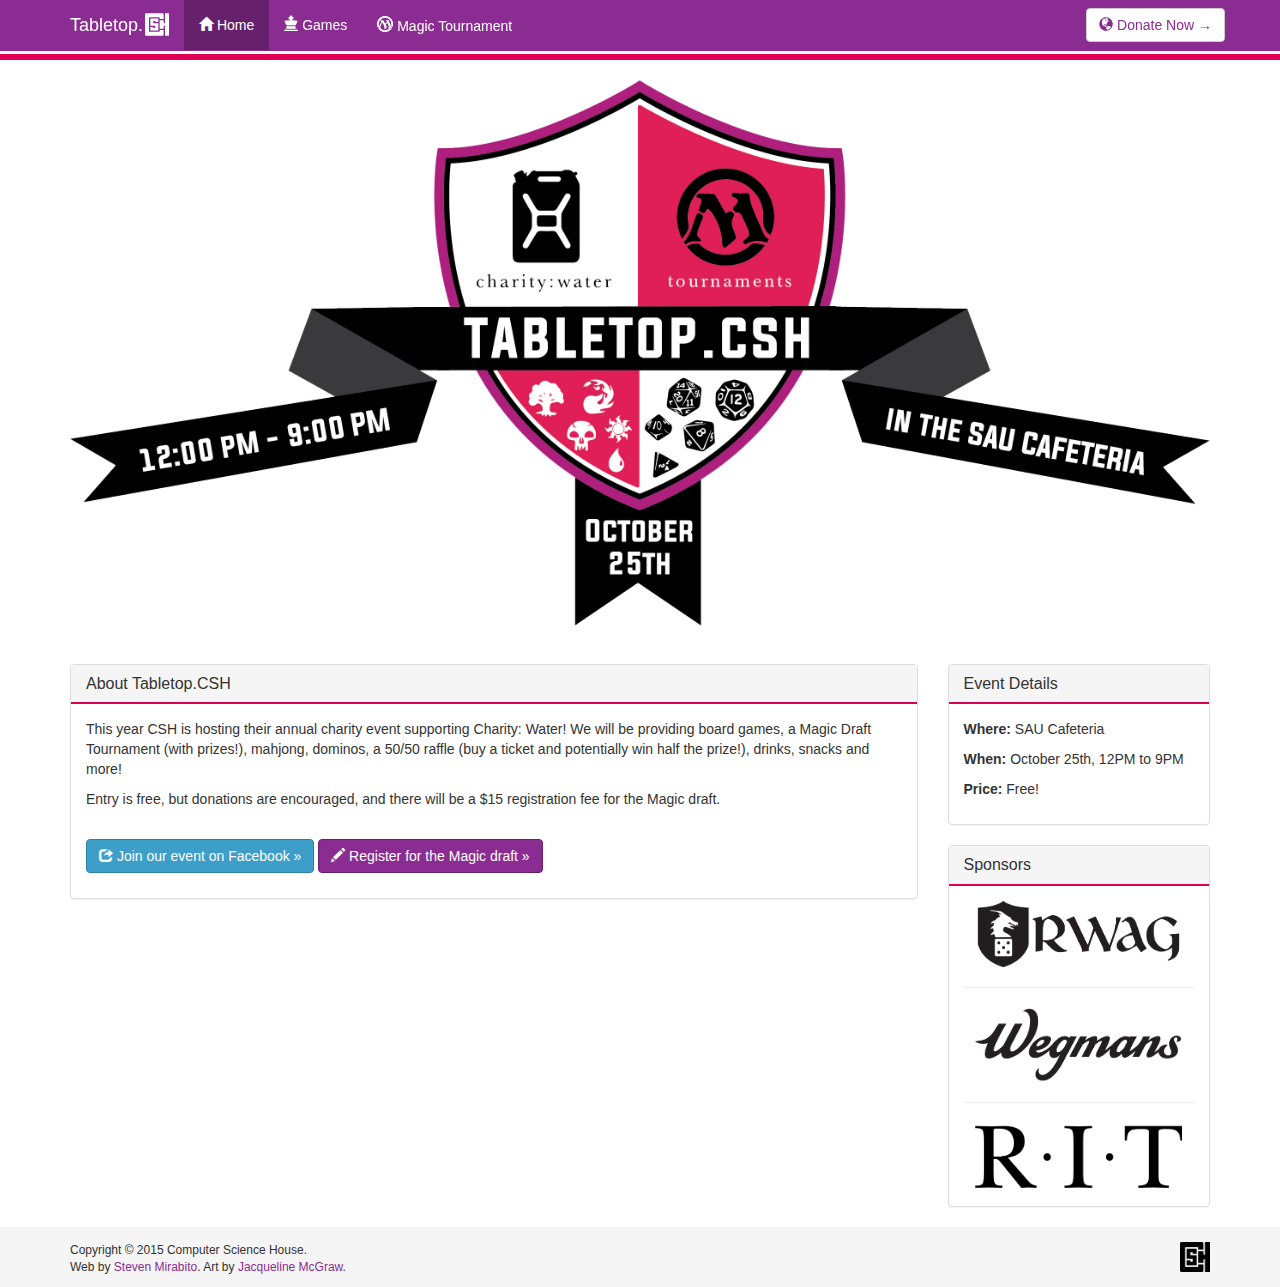
<file: index.html>
<!DOCTYPE html>
<html lang="en">
<head>
    <meta charset="utf-8">
    <meta http-equiv="X-UA-Compatible" content="IE=edge">
    <meta name="viewport" content="width=device-width, initial-scale=1">
    <meta name="description" content="This year CSH is hosting their annual charity event supporting Charity: Water! We will be providing board games, a Magic Draft Tournament (with prizes!), mahjong, dominos, a 50/50 raffle (buy a ticket and potentially win half the prize!), drinks, snacks and more!">
    <meta name="author" content="Computer Science House">
    <link rel="icon" href="images/tabletop.png">

    <title>Tabletop.CSH</title>

    <link href="css/bootstrap.min.css" rel="stylesheet">
    <link href="css/members.min.css" rel="stylesheet">
    <link href="css/tabletop.css" rel="stylesheet">

    <!-- HTML5 shim and Respond.js for IE8 support of HTML5 elements and media queries -->
    <!--[if lt IE 9]>
    <script src="https://oss.maxcdn.com/html5shiv/3.7.2/html5shiv.min.js"></script>
    <script src="https://oss.maxcdn.com/respond/1.4.2/respond.min.js"></script>
    <![endif]-->
</head>

<body>

<nav class="navbar navbar-inverse navbar-fixed-top">
    <div class="container">
        <div class="navbar-header">
            <button type="button" class="navbar-toggle collapsed" data-toggle="collapse" data-target="#navbar" aria-expanded="false" aria-controls="navbar">
                <span class="sr-only">Toggle navigation</span>
                <span class="icon-bar"></span>
                <span class="icon-bar"></span>
                <span class="icon-bar"></span>
            </button>
            <a class="navbar-brand" href="#">Tabletop.<img src="images/csh_logo_white.svg" alt="CSH" class="logo"></a>
        </div>
        <div id="navbar" class="navbar-collapse collapse">
            <ul class="nav navbar-nav navbar-left">
                <li class="active"><a href="#" data-page="home"><span class="glyphicon glyphicon-home"></span> Home</a></li>
                <li><a href="#" data-page="games"><span class="glyphicon glyphicon-king"></span> Games</a></li>
                <li><a href="#" data-page="magic"><span class="glyphicon glyphicon-mtg"></span> Magic Tournament</a></li>
            </ul>
            <div class="nav navbar-nav navbar-right donate-btn-container">
                <a class="btn btn-md btn-default donate-btn" role="button" href="https://donate.charitywater.org/tabletopcsh/csh-freshmen-charity"><span class="glyphicon glyphicon-globe"></span> Donate Now &rarr;</a>
            </div>
        </div><!--/.nav-collapse -->
    </div>
</nav>

<div class="container">
    <div class="row">
        <div class="col-md-12">
            <img src="images/tabletop-banner.png" class="banner-image">
        </div>
    </div>
    <div class="row">
        <div class="col-md-9">
            <div class="panel panel-default page-active" id="page-home">
                <div class="panel-heading">
                    <h3 class="panel-title">About Tabletop.CSH</h3>
                </div>
                <div class="panel-body">
                    <p>This year CSH is hosting their annual charity event supporting Charity: Water! We will be providing board games, a Magic Draft Tournament (with prizes!), mahjong, dominos, a 50/50 raffle (buy a ticket and potentially win half the prize!), drinks, snacks and more!</p>
                    <p>Entry is free, but donations are encouraged, and there will be a $15 registration fee for the Magic draft.</p>
                    <p>
                        <a class="btn btn-md btn-info action-button" href="https://www.facebook.com/events/1637418499868514/" role="button"><span class="glyphicon glyphicon-share"></span> Join our event on Facebook &raquo;</a>
                        <a class="btn btn-md btn-primary action-button" href="#" role="button" data-toggle="modal" data-target="#magicModal"><span class="glyphicon glyphicon-pencil"></span> Register for the Magic draft &raquo;</a>
                    </p>
                </div>
            </div>
            <div class="panel panel-default" id="page-games">
                <div class="panel-heading">
                    <h3 class="panel-title">Games</h3>
                </div>
                <div class="panel-body">
                    <p>On October 25th, we'll have may games available for solitaire and group play including:</p>
                    <ul>
                        <li>Cards Against Humanity</li>
                        <li>Settlers of Catan</li>
                        <li>Ticket to Ride</li>
                        <li>Fluxx</li>
                        <li>Munchkin</li>
                        <li>Tsuro</li>
                        <li>The Resistance</li>
                        <li>Monopoly</li>
                        <li>Candy Land</li>
                        <li>Clue</li>
                        <li>Risk</li>
                        <li>Scrabble</li>
                        <li>Poker</li>
                        <li>Checkers</li>
                        <li>Chess</li>
                        <li>Tic Tac Toe</li>
                        <li>Dominoes</li>
                        <li>Mahjong</li>
                        <li>Pandemic</li>
                        <li>Small World</li>
                    </ul>
                    <p>... and many more!</p>
                </div>
            </div>
            <div class="panel panel-default" id="page-magic">
                <div class="panel-heading">
                    <h3 class="panel-title">Magic Tournament</h3>
                </div>
                <div class="panel-body">
                    <h3>Battle for Zendikar Draft</h3>
                    <p>Beginning at 2PM, we will be hosting a draft for the newest set of Magic: The Gathering!</p>
                    <p>Entry is $15, up to 8 players. A certified judge will be provided by CSH.</p>
                    <p>Prize support includes:</p>
                    <ul>
                        <li>12 Battle for Zendikar Booster Packs</li>
                        <li>6 Magic: Origins Booster Packs.</li>
                    </ul>
                    <p>Each player is guaranteed a pack.</p>
                    <a class="btn btn-md btn-primary action-button" href="#" role="button" data-toggle="modal" data-target="#magicModal"><span class="glyphicon glyphicon-pencil"></span> Register for the Magic draft &raquo;</a>

                    <h3>Modern and/or Commander Tournament</h3>
                    <p>Entry is $2. Once 8 players sign up, the tournament will begin. A certified judge will be provided by CSH.</p>
                    <p>Prize support includes:</p>
                    <ul>
                        <li>6 Magic: Origins Booster Packs</li>
                    </ul>
                </div>
            </div>
        </div>
        <div class="col-md-3">
            <div class="panel panel-default">
                <div class="panel-heading">
                    <h3 class="panel-title">Event Details</h3>
                </div>
                <div class="panel-body">
                    <p><strong>Where:</strong> SAU Cafeteria</p>
                    <p><strong>When:</strong> October 25th, 12PM to 9PM</p>
                    <p><strong>Price:</strong> Free!</p>
                </div>
            </div>
            <div class="panel panel-default">
                <div class="panel-heading">
                    <h3 class="panel-title">Sponsors</h3>
                </div>
                <div class="panel-body sponsors">
					<a href="https://thelink.rit.edu/organization/rwag"><img src="images/sponsors/rwag.png" class="sponsor-image"></a>
					<hr>
                    <a href="http://wegmans.com/"><img src="images/sponsors/wegmans.png" class="sponsor-image"></a>
                    <hr>
                    <a href="http://rit.edu/"><img src="images/sponsors/rit.png" class="sponsor-image"></a>
                </div>
            </div>
        </div>
    </div>
</div> <!-- /container -->

<footer class="footer">
    <div class="container">
		<div class="pull-left">
			Copyright &copy 2015 Computer Science House.<br>Web by <a href="http://stevenmirabito.com/">Steven Mirabito</a>. Art by <a href="https://www.linkedin.com/in/jacquelinedmcgraw">Jacqueline McGraw</a>.
		</div>
		<div class="pull-right">
			<a href="http://csh.rit.edu/"><img src="images/csh_logo.png" alt="CSH" class="logo-footer"></a>
		</div>
    </div>
</footer>

<div class="modal fade" id="magicModal">
    <div class="modal-dialog">
        <div class="modal-content">
            <div class="modal-header">
                <button type="button" class="close" data-dismiss="modal" aria-label="Close"><span aria-hidden="true">&times;</span></button>
                <h4 class="modal-title">Magic Draft Registration</h4>
            </div>
            <div class="modal-body">
                <div class="alert" role="alert" id="magicFormAlert"></div>
                <div id="magicFormContainer">
                    <p>Please fill out the form below to register for the draft. Only the first 8 people who register and check in on the day of the event will be allowed to participate.</p>
                    <p><strong>The $15 registration fee will be collected in cash on the day of the event.</strong></p>
                    <form id="magicRegForm">
                        <div class="form-group">
                            <label for="name">Name</label>
                            <input type="text" class="form-control" id="name" name="Name" placeholder="First and Last" required>
                        </div>
                        <div class="form-group">
                            <label for="email">Email address</label>
                            <input type="email" class="form-control" id="email" name="Email" placeholder="Email" required>
                        </div>
                        <div class="form-group">
                            <label for="phone">Phone number</label>
                            <input type="text" class="form-control" id="phone" name="Phone" placeholder="(585) 555-5555" required pattern="^(\+\d{1,2}\s)?\(?\d{3}\)?[\s.-]?\d{3}[\s.-]?\d{4}$">
                        </div>
                    </form>
                </div>
            </div>
            <div class="modal-footer" id="magicFormFooter">
                <button type="button" class="btn btn-default" data-dismiss="modal"><span class="glyphicon glyphicon-remove"></span> Cancel</button>
                <button type="button" class="btn btn-primary" id="magicRegSubmit"><span class="glyphicon glyphicon-check"></span> Register &raquo;</button>
            </div>
        </div><!-- /.modal-content -->
    </div><!-- /.modal-dialog -->
</div><!-- /.modal -->

<script src="js/jquery-1.11.3.min.js"></script>
<script src="js/bootstrap.min.js"></script>
<script src="js/tabletop.js"></script>
</body>
</html>
</file>
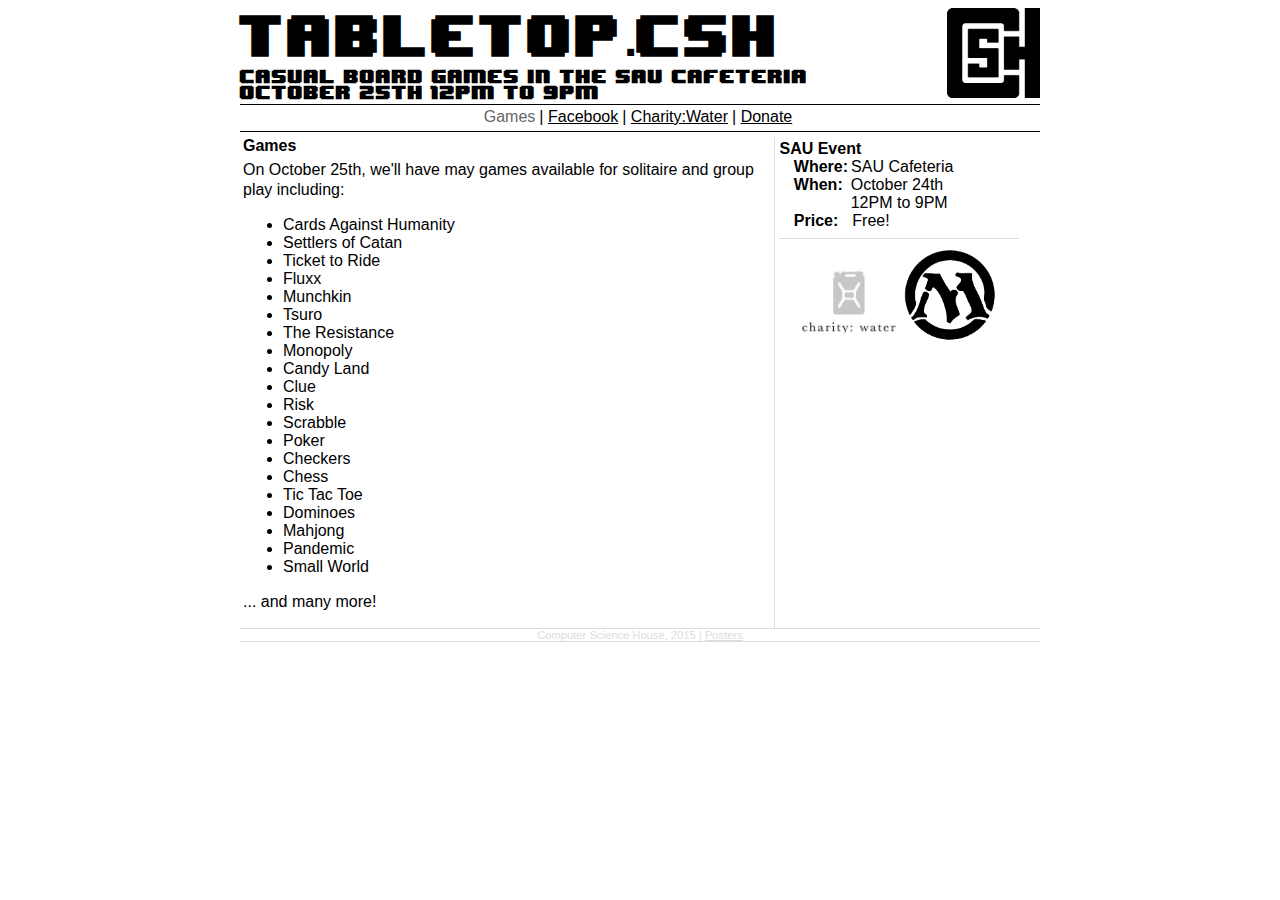
<file: games.html>
<html>
<head>
	<title>Tabletop.CSH</title>
	<meta name="viewport" content="width=device-width, initial-scale=1, user-scalable=no, maximum-scale=1">
	<link rel="stylesheet" href="style.css" />
	<link rel="font" href="8-BIT WONDER.TTF" />
</head>
<body>
	<div id="page">
		<div id="header">
			<div id="title">
				<div style="display:inline-block; vertical-align:top;">
					<a href="index.html">
						<h1>Tabletop.CSH</h1>
						<h3>Casual board games in the SAU Cafeteria</h3>
						<h3>October 25th 12PM to 9PM</h3>
					</a>
				</div>
				<a href="https://csh.rit.edu/" title="CSH Home" style="float:right;"><img src="csh-wiki-logo.png" id="csh-logo" height="90px"></img></a>
			</div>
		</div>
		<div id="navbar">
			<a href="games.html" style="text-decoration:none;color:#666;">Games</a>
			<a href="https://www.facebook.com/tabletop.csh/">Facebook</a>
			<a href="https://www.charitywater.org/" target="_blank">Charity:Water</a>
			<a href="https://donate.charitywater.org/tabletopcsh/csh-freshmen-charity" target="_blank">Donate</a>
		</div>
		<div id="content">
			<h3>Games</h3>
			<p>On October 25th, we'll have may games available for solitaire and group play including:</p>
			<ul>
				<li>Cards Against Humanity</li>
				<li>Settlers of Catan</li>
				<li>Ticket to Ride</li>
				<li>Fluxx</li>
				<li>Munchkin</li>
				<li>Tsuro</li>
				<li>The Resistance</li>
				<li>Monopoly</li>
				<li>Candy Land</li>
				<li>Clue</li>
				<li>Risk</li>
				<li>Scrabble</li>
				<li>Poker</li>
				<li>Checkers</li>
				<li>Chess</li>
				<li>Tic Tac Toe</li>
				<li>Dominoes</li>
				<li>Mahjong</li>
				<li>Pandemic</li>
				<li>Small World</li>
			</ul>
			<p>... and many more!</p>
		</div>
		<div id="sidebar">
			<h3>SAU Event</h3>
			<div id="sidebarcontent">
				<div style="display:inline-block; vertical-align-top; font-weight:bold;margin:auto 3px auto auto;">Where: </div><div style="display:inline-block; vertical-align:top;">SAU Cafeteria <!--Maps link--> </div><br/>
				<div style="display:inline-block; vertical-align-top; font-weight:bold;margin:auto 8px auto auto;">When: </div><div style="display:inline-block; vertical-align:top;">October 24th <br/> 12PM to 9PM</div><br/>
				<div style="display:inline-block; vertical-align-top; font-weight:bold;margin:auto 14px auto auto;">Price: </div><div style="display:inline-block; vertical-align:top;">Free!</div><br/>
			</div>
			<hr/>
			<div id="imgwrapper">
				<a href="https://www.charitywater.org/" target="_blank"><img src="charity_water_logo.png" alt="charity:water" title="charity:water"/></a>
				<a href="http://magic.wizards.com/en/events/what-is-organized-play" target="_blank"><img src="magiclogo.png" style="width:40%;" alt="Magic Tournament" title="Magic Tournament"/></a>
			</div>
			
		</div>
		<div id="footer">Computer Science House, 2015 | <a href="./posters">Posters</a></div>
	</div>	
</body>
</html>
</file>
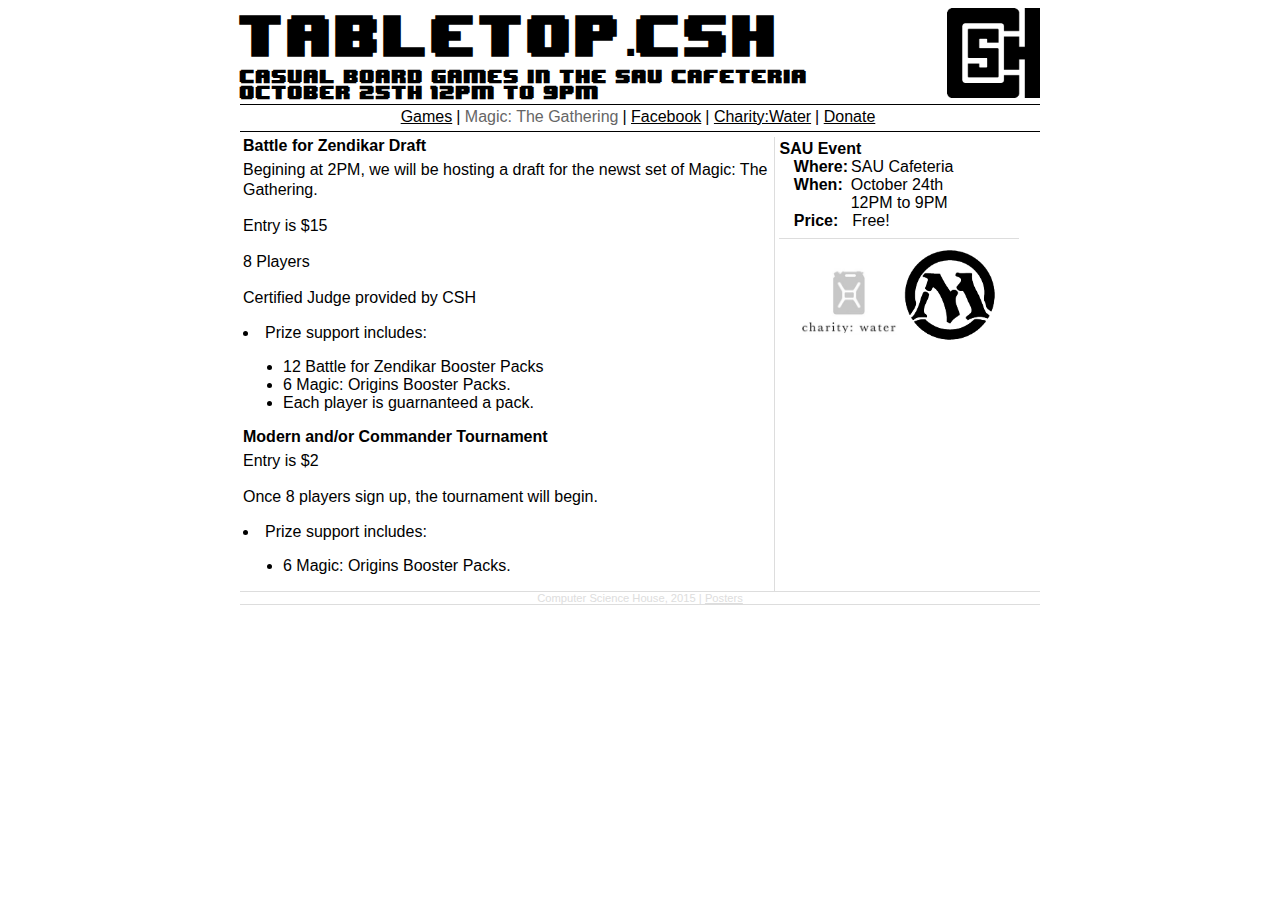
<file: magic.html>
<html>
<head>
	<title>Tabletop.CSH</title>
	<meta name="viewport" content="width=device-width, initial-scale=1, user-scalable=no, maximum-scale=1">
	<link rel="stylesheet" href="style.css" />
	<link rel="font" href="8-BIT WONDER.TTF" />
</head>
<body>
	<div id="page">
		<div id="header">
			<div id="title">
				<div style="display:inline-block; vertical-align:top;">
					<a href="index.html">
						<h1>Tabletop.CSH</h1>
						<h3>Casual board games in the SAU Cafeteria</h3>
						<h3>October 25th 12PM to 9PM</h3>
					</a>
				</div>
				<a href="https://csh.rit.edu/" title="CSH Home" style="float:right;"><img src="csh-wiki-logo.png" id="csh-logo" height="90px"></img></a>
			</div>
		</div>
		<div id="navbar">
			<a href="games.html">Games</a>
			<a href="magic.html" style="text-decoration:none;color:#666;">Magic: The Gathering</a>
			<a href="https://www.facebook.com/tabletop.csh/">Facebook</a>
			<a href="https://www.charitywater.org/" target="_blank">Charity:Water</a>
			<a href="https://donate.charitywater.org/tabletopcsh/csh-freshmen-charity" target="_blank">Donate</a>
		</div>
		<div id="content">
			<h3>Battle for Zendikar Draft </h3>
			<p>Begining at 2PM, we will be hosting a draft for the newst set of Magic: The Gathering.</p>
			<p>Entry is $15</p>
			<p>8 Players</p>
			<p>Certified Judge provided by CSH</p>
 			<li>Prize support includes:</li>
			<ul>

				<li>12 Battle for Zendikar Booster Packs</li>
				<li>6 Magic: Origins Booster Packs.</li>
				<li>Each player is guarnanteed a pack.</li>
				
			</ul>
			<h3>Modern and/or Commander Tournament</h3>
			<p>Entry is $2</p>
			<p>Once 8 players sign up, the tournament will begin.</p>
			<li>Prize support includes:</li>
			<ul>
				<li>6 Magic: Origins Booster Packs.</li>
			</ul>
		</div>
		<div id="sidebar">
			<h3>SAU Event</h3>
			<div id="sidebarcontent">
				<div style="display:inline-block; vertical-align-top; font-weight:bold;margin:auto 3px auto auto;">Where: </div><div style="display:inline-block; vertical-align:top;">SAU Cafeteria <!--Maps link--> </div><br/>
				<div style="display:inline-block; vertical-align-top; font-weight:bold;margin:auto 8px auto auto;">When: </div><div style="display:inline-block; vertical-align:top;">October 24th <br/> 12PM to 9PM</div><br/>
				<div style="display:inline-block; vertical-align-top; font-weight:bold;margin:auto 14px auto auto;">Price: </div><div style="display:inline-block; vertical-align:top;">Free!</div><br/>
			</div>
			<hr/>
			<div id="imgwrapper">
				<a href="https://www.charitywater.org/" target="_blank"><img src="charity_water_logo.png" alt="charity:water" title="charity:water"/></a>
				<a href="http://magic.wizards.com/en/events/what-is-organized-play" target="_blank"><img src="magiclogo.png" style="width:40%;" alt="Magic Tournament" title="Magic Tournament"/></a>
			</div>
			
		</div>
		<div id="footer">Computer Science House, 2015 | <a href="./posters">Posters</a></div>
	</div>	
</body>
</html
</file>
<file: css/tabletop.css>
/*
 Document Styles
 */

html {
    position: relative;
    min-height: 100%;
}

body {
    padding-top: 70px;
    margin-bottom: 60px;
}

/*
 Header Styles
 */

.logo {
    width: 48px;
    height: 46px;
}

.navbar-brand .logo {
    width: 24px;
    height: 23px;
    position: relative;
    top: -2px;
    display: inline;
    margin-left: 2px;
}

.glyphicon-mtg {
    background: url('../images/mtg_glyphicon.png') no-repeat;
    width: 16px;
    height: 16px;
}

.donate-btn-container {
	margin-left: 0px;
}

.donate-btn {
	color: #8b2c93 !important;
}

@media only screen and (min-width : 768px) {
	.donate-btn {
		margin-top: 8px;
	}
}

/*
 Content Styles
 */

.banner-image {
    width: 100%;
    margin-bottom: 30px;
}

#page-games, #page-magic {
    display: none;
}

.action-button {
    margin-top: 20px;
}

.sponsors {
    text-align: center;
}
.sponsor-image {
    width: 90%;
}

#magicFormAlert {
    display: none;
}

/*
 Footer Styles
 */

.footer {
    position: absolute;
    bottom: 0;
    width: 100%;
    height: 60px;
    padding-top: 15px;
    background-color: #f5f5f5;
	font-size: 12px;
}

.logo-footer {
    width: 30px;
    height: 30px;
}

@media only screen and (max-width : 400px) {
	.logo-footer {
		display: none;
	}
}
</file>
<file: style.css>
@font-face{
	font-family: "Eight Bit Wonder";
	src: url("8-BIT WONDER.TTF") format("truetype");
}

html{
	font-family:Arial, sans-serif;
	min-width:330px;
}

#page{
	max-width:800px;
	min-width:590px;
	margin: 0 auto;
}

#title{
	font-family: Eight Bit Wonder, Arial, sans-serif;
}

#header a{
	color:#000;
	text-decoration:none;
}

#header a:hover{
	color:#555;
}

#navbar{
	border: 1px solid #000;
	border-left: 0;
	border-right: 0;
	padding: 3px 10px 5px 10px;
	margin: 5px auto;
	text-align:center;
}

a:visited{
	color:#000;
}

a:hover{
	text-decoration:none;
}

#footer a{
	color:inherit;
}

#footer a:visited{
	color:inherit;
}

#navbar a{
	color:#000;
	font-family: Arial Black, Gadget, sans-serif;
}

#navbar a::after{
	content: "|";
	color: #000;
	display: inline-block;
	margin: auto 0 auto 4px;
}

#navbar a:last-child::after{
	content:"";
}

#content{
	width:66%;
	/*float: left;*/
	display:inline-block;
	padding-right: 3px;
	padding-left: 3px;
	border: 1px solid #ddd;
	border-top: 0px;
	border-bottom: 0px;
	border-left: 0px;
}

#sidebar{
	width: 30%;
	display:inline-block;
	vertical-align:top;
	padding-top: 3px;
	padding-right: 6px;
}


#footer{
	font-size: 0.7em;
	text-align:center;
	color: #ddd;
	border: 1px solid #ddd;
	border-left: 0px;
	border-right: 0px;
	width:100%;
}

h1{
	font-size: 3em;
	margin: auto 0 0 auto;
}

h3{
	font-size: 1em;
	margin: auto auto 0 0;
}

p{
	line-height: 125%;
	margin-top: 5px;
}

#content h3, #sidebar h3{
	font-family: Arial Black, Gadget, sans-serif;
	margin-bottom: 0px;
}

#sidebarcontent{
	margin: auto auto auto 6%;
}

hr{
	border: 0;
	height: 1px;
	background: #000;
}

#sidebar hr{
	border: 0;
	height: 1px;
	background: #ddd;
	width:100%;
}

#sidebar img{
	width: 40%;
	display: inline-block;
	vertical-align:center;
}

#imgwrapper{
	margin:0 auto;
	text-align:center;
	display:inline-block;
	width: 100%;
}

@media only screen and (max-width: 590px) {
	h1{
		font-size: 1.7em;
	}
	
	#page{
		min-width:100%;
		max-width:100%;
	}
	
	#content, #sidebar{
		width:100%;
		float:none;
		border-style:none;
	}
	
	#content{
		border: 1px solid #ddd;
		border-top: 0;
		border-left: 0;
		border-right: 0;
	}
}

@media only screen and (max-width: 680px) {
	#csh-logo{
		display:none;
	}
}
</file>
<file: css/members.min.css>
/*! bootstrap-csh/members.min.css, v0.1.0, minified 2015-10-18 */
body{font-family:-apple-system,sans-serif}a:link,a:visited{color:#8b2c93}a:active,a:hover{color:#66206c}a.btn{color:#fff}.btn.btn-link{color:#8b2c93}.btn.btn-link:hover{color:#66206c}.btn.btn-primary{background-color:#8b2c93;border-color:#66206c}.btn.btn-primary:hover{background-color:#78267f;border-color:#531a58}.btn.btn-success{background-color:#5ba215;border-color:#42750f}.btn.btn-success:hover{background-color:#4e8b12;border-color:#355e0c}.btn.btn-info{background-color:#3d9ec9;border-color:#2e80a5}.btn.btn-info:hover{background-color:#3390b9;border-color:#287191}.btn.btn-warning{background-color:#ffb43f;border-color:#ffa00c}.btn.btn-warning:hover{background-color:#ffaa25;border-color:#f29300}.btn.btn-danger{color:#fff;background-color:#df0051;border-color:#ac003e}.btn.btn-danger:hover{background-color:#c60048;border-color:#930035}.label.label-default{background-color:#bbb}.label.label-primary{background-color:#8b2c93}.label.label-success{background-color:#5ba215}.label.label-info{background-color:#3d9ec9}.label.label-warning{background-color:#ffb43f}.label.label-danger{background-color:#df0051}.badge{background-color:#bbb}.dropdown-menu li>a{color:#222}.dropdown-menu li>a:active,.dropdown-menu li>a:focus,.dropdown-menu li>a:hover{background-color:#eee;color:#222}.dropdown-menu li.active>a{background-color:#8b2c93}.dropdown-menu li.active>a:hover{background-color:#66206c}.dropdown-menu .dropdown-header{color:#bbb}.dropdown-menu .divider{background-color:#eee}.nav-tabs li.active>a{color:#8b2c93}.nav-tabs li.active>a:focus,.nav-tabs li.active>a:hover{color:#66206c}.nav-pills li.active>a{background-color:#8b2c93}.nav-pills li.active>a .badge{color:#66206c}.nav-pills li.active>a:focus,.nav-pills li.active>a:hover{background-color:#66206c}.navbar-default{background-color:#eee;border-color:#d5d5d5}.navbar-default.navbar-fixed-top{border-color:#fff;border-width:0 0 3px;box-shadow:0 6px #8b2c93}.navbar-default .navbar-collapse{border-color:#c8c8c8}.navbar-default .navbar-nav li.active>a,.navbar-default .navbar-nav li.active>a:active,.navbar-default .navbar-nav li.active>a:focus,.navbar-default .navbar-nav li.active>a:hover,.navbar-default .navbar-nav li.dropdown a.dropdown-toggle[aria-expanded=true]{background-color:#d5d5d5}.navbar-inverse{background-color:#8b2c93;border-color:#66206c}.navbar-inverse.navbar-fixed-top{border-color:#fff;border-width:0 0 3px;box-shadow:0 6px #df0051}.navbar-inverse .navbar-collapse{border-color:#66206c}.navbar-inverse .navbar-brand{color:#fff}.navbar-inverse .navbar-brand:hover{color:#e0a6e5}.navbar-inverse .navbar-nav li>a{color:#fff}.navbar-inverse .navbar-nav li>a:hover{color:#e0a6e5}.navbar-inverse .navbar-nav li.active>a{background-color:#66206c}.navbar-inverse .navbar-nav li.active>a:active,.navbar-inverse .navbar-nav li.active>a:focus,.navbar-inverse .navbar-nav li.active>a:hover{background-color:#66206c;color:#e0a6e5}.navbar-inverse .navbar-nav li.dropdown a.dropdown-toggle{color:#fff;background-color:#8b2c93}.navbar-inverse .navbar-nav li.dropdown a.dropdown-toggle:active,.navbar-inverse .navbar-nav li.dropdown a.dropdown-toggle:hover{color:#e0a6e5}.navbar-inverse .navbar-nav li.dropdown a.dropdown-toggle[aria-expanded=true]{background-color:#66206c}.navbar-inverse .navbar-nav li.dropdown .dropdown-menu li>a{color:#fff}.navbar-inverse .navbar-nav li.dropdown .dropdown-menu li>a:active,.navbar-inverse .navbar-nav li.dropdown .dropdown-menu li>a:focus,.navbar-inverse .navbar-nav li.dropdown .dropdown-menu li>a:hover{color:#e0a6e5}.navbar-inverse .navbar-nav li.dropdown .dropdown-menu li.active>a{background-color:#66206c}.navbar-inverse .navbar-nav li.dropdown .dropdown-menu .dropdown-header{color:#e0a6e5}.navbar-inverse .navbar-nav li.dropdown .dropdown-menu .divider{background-color:#66206c}@media (min-width:768px){.navbar-inverse .navbar-nav li.dropdown .dropdown-menu li>a{color:#222}.navbar-inverse .navbar-nav li.dropdown .dropdown-menu li>a:active,.navbar-inverse .navbar-nav li.dropdown .dropdown-menu li>a:focus,.navbar-inverse .navbar-nav li.dropdown .dropdown-menu li>a:hover{background-color:#eee;color:#222}.navbar-inverse .navbar-nav li.dropdown .dropdown-menu li.active>a{background-color:#8b2c93}.navbar-inverse .navbar-nav li.dropdown .dropdown-menu li.active>a:hover{background-color:#66206c}.navbar-inverse .navbar-nav li.dropdown .dropdown-menu .dropdown-header{color:#bbb}.navbar-inverse .navbar-nav li.dropdown .dropdown-menu .divider{background-color:#eee}}.navbar-inverse .navbar-toggle{border-color:#66206c}.navbar-inverse .navbar-toggle:focus,.navbar-inverse .navbar-toggle:hover{background-color:#66206c}.alert.alert-success{background-color:#dbf7bf;border-color:#c1f192;color:#5ba215}.alert.alert-info{background-color:#ddeef5;border-color:#b5daea;color:#2e80a5}.alert.alert-warning{background-color:#fff0d8;border-color:#ffdca5;color:#ffa00c}.alert.alert-danger{background-color:#ffdfeb;border-color:#ffacca;color:#df0051}.progress .progress-bar{background-color:#8b2c93}.progress .progress-bar.progress-bar-success{background-color:#5ba215}.progress .progress-bar.progress-bar-info{background-color:#3d9ec9}.progress .progress-bar.progress-bar-warning{background-color:#ffb43f}.progress .progress-bar.progress-bar-danger{background-color:#df0051}.list-group a.list-group-item:active,.list-group a.list-group-item:hover,.list-group a.list-group-item:link,.list-group a.list-group-item:visited{color:#222}.list-group a.list-group-item.active:link,.list-group a.list-group-item.active:visited{color:#fff;background-color:#8b2c93;border-color:#66206c}.list-group a.list-group-item.active:active,.list-group a.list-group-item.active:hover{color:#fff;background-color:#66206c;border-color:#66206c}.panel.panel-default .panel-heading{border-bottom:2px solid #df0051}.panel.panel-primary{border-color:#66206c}.panel.panel-primary .panel-heading{background-color:#8b2c93;border-color:#66206c;border-bottom:2px solid #66206c}.panel.panel-success{border-color:#c1f192}.panel.panel-success .panel-heading{background-color:#dbf7bf;border-color:#c1f192;border-bottom:2px solid #5ba215;color:#5ba215}.panel.panel-info{border-color:#b5daea}.panel.panel-info .panel-heading{background-color:#ddeef5;border-color:#b5daea;border-bottom:2px solid #2e80a5;color:#2e80a5}.panel.panel-warning{border-color:#ffdca5}.panel.panel-warning .panel-heading{background-color:#fff0d8;border-color:#ffdca5;border-bottom:2px solid #ffa00c;color:#ffa00c}.panel.panel-danger{border-color:#ffacca}.panel.panel-danger .panel-heading{background-color:#ffdfeb;border-color:#ffacca;border-bottom:2px solid #df0051;color:#df0051}.carousel>a.carousel-control{color:#fff}
</file>
